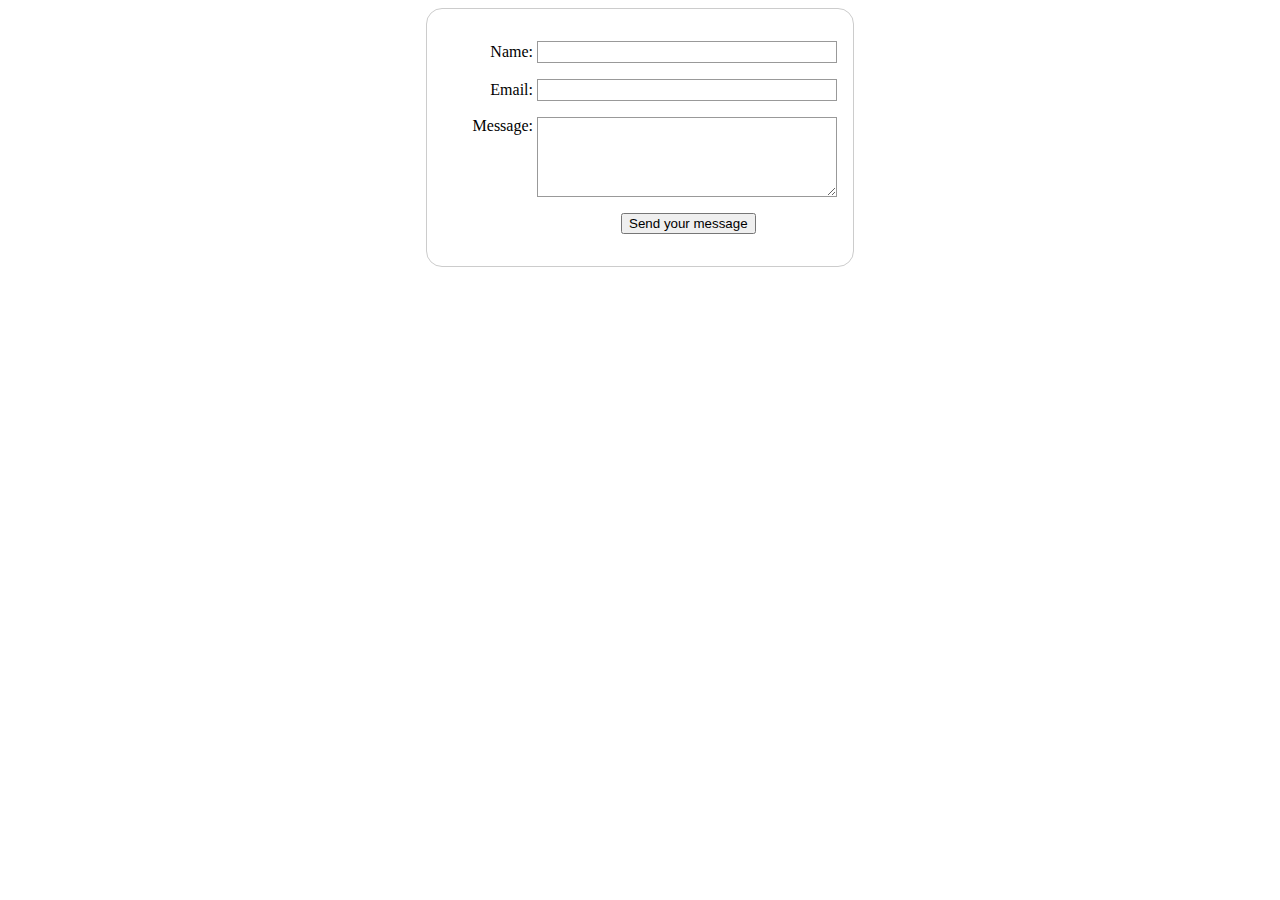
<file: index.html>
<!DOCTYPE html>
<html lang="en">
<head>
    <meta charset="UTF-8">
    <meta name="viewport" content="width=device-width, initial-scale=1.0">
    <title>Document</title>
</head>
<body>
    <form action="/my-handling-form-page" method="post">

        <p>
            <label for="name">Name: </label>
            <input type="text" id="name" name="user_name" />
        </p>

        <p>
            <label for="mail">Email: </label>
            <input type="email" id="mail" name="user_mail">
        </p>

        <p>
            <label for="msg">Message:</label>
            <textarea id="msg" name="user_message"></textarea>
        </p>

        <p class="button">
            <button type="submit">Send your message</button>
        </p>
          
        <style>
            body {
                /* Center the form on the page */
                text-align: center;
              }
            
              form {
                display: inline-block;
                /* Form outline */
                padding: 1em;
                border: 1px solid #ccc;
                border-radius: 1em;
              }
            
              p + p {
                margin-top: 1em;
              }
            
              label {
                /* Uniform size & alignment */
                display: inline-block;
                min-width: 90px;
                text-align: right;
              }
            
              input,
              textarea {
                /* To make sure that all text fields have the same font settings
                   By default, text areas have a monospace font */
                font: 1em sans-serif;
                /* Uniform text field size */
                width: 300px;
                box-sizing: border-box;
                /* Match form field borders */
                border: 1px solid #999;
              }
            
              input:focus,
              textarea:focus {
                /* Set the outline width and style */
                outline-style: solid;
                /* To give a little highlight on active elements */
                outline-color: #000;
              }
            
              textarea {
                /* Align multiline text fields with their labels */
                vertical-align: top;
                /* Provide space to type some text */
                height: 5em;
              }
            
              .button {
                /* Align buttons with the text fields */
                padding-left: 90px; /* same size as the label elements */
              }
            
              button {
                /* This extra margin represent roughly the same space as the space
                   between the labels and their text fields */
                margin-left: 0.5em;
              }
        </style>
          

    </form>
</body>
</html>
</file>
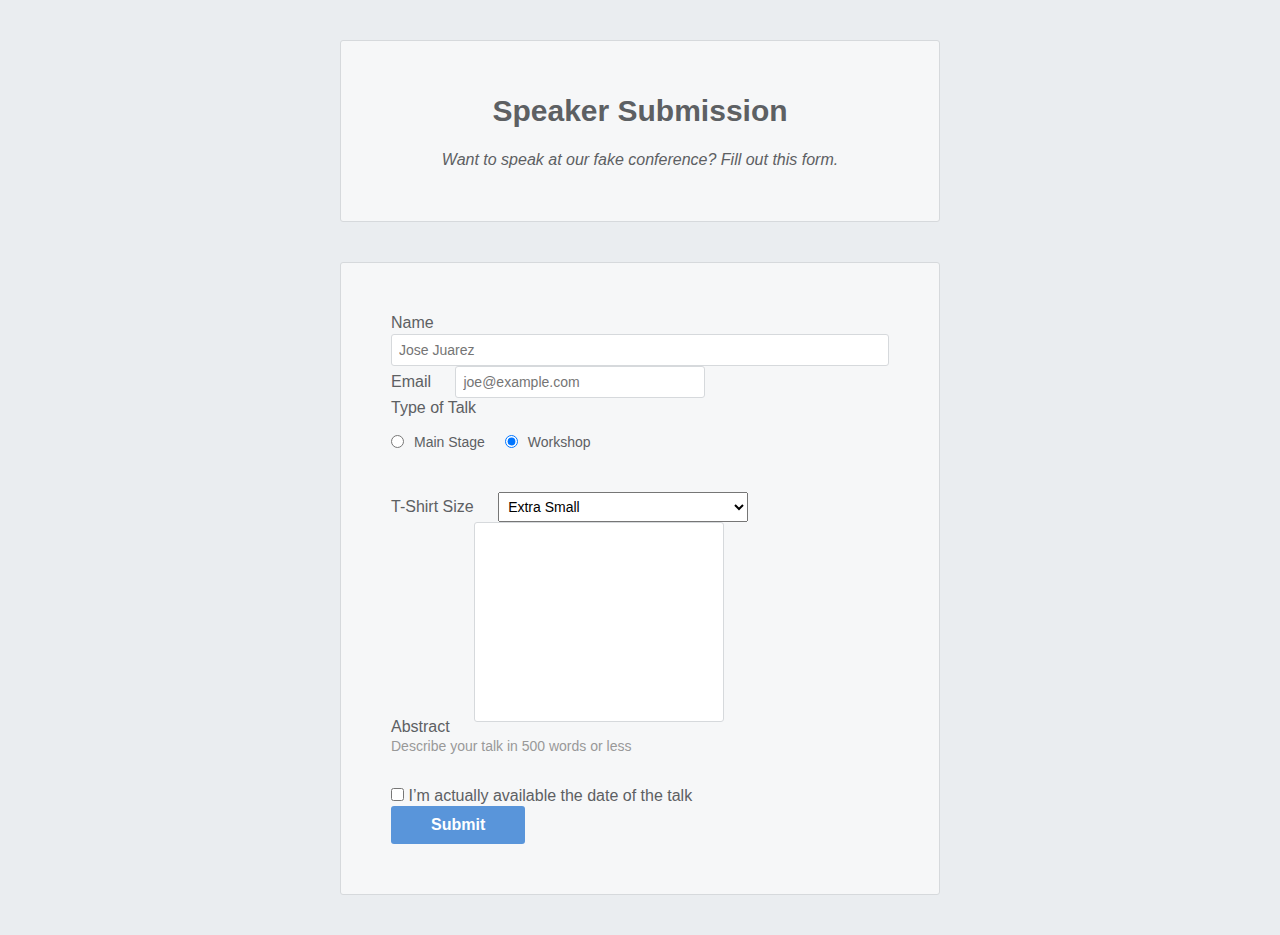
<file: index3.html>
<!DOCTYPE html>
<html lang='en'>
  <head>
    <meta charset='UTF-8'/>
    <title>Speaker Submission</title>
    <link rel='stylesheet' href='./style.css'/>
  </head>
  <body>
    <header class='speaker-form-header'>
      <h1>Speaker Submission</h1>
      <p><em>Want to speak at our fake conference? Fill out
        this form.</em></p>
    </header>

    <form action='' method='get' class='speaker-form'>

        <div class='form-row'>
            <label for='full-name'>Name</label>
            <input id='full-name' name='full-name' type='text' placeholder="Jose Juarez"/>
        </div>

        <div class='form-row'>
            <label for='email'>Email</label>
            <input id='email'
                   name='email'
                   type='email'
                   placeholder='joe@example.com'/>
        </div>

        <fieldset class='legacy-form-row'>
            <legend>Type of Talk</legend>
            <input id='talk-type-1'
                   name='talk-type'
                   type='radio'
                   value='main-stage' />
            <label for='talk-type-1' class='radio-label'>Main Stage</label>
            <input id='talk-type-2'
                   name='talk-type'
                   type='radio'
                   value='workshop'
                   checked />
            <label for='talk-type-2' class='radio-label'>Workshop</label>
        </fieldset>


        <div class='form-row'>
            <label for='t-shirt'>T-Shirt Size</label>
            <select id='t-shirt' name='t-shirt'>
              <option value='xs'>Extra Small</option>
              <option value='s'>Small</option>
              <option value='m'>Medium</option>
              <option value='l'>Large</option>
            </select>
        </div>


        <div class='form-row'>
            <label for='abstract'>Abstract</label>
            <textarea id='abstract' name='abstract'></textarea>
            <div class='instructions'>Describe your talk in 500 words or less</div>
        </div>


        <div class='form-row'>
            <label class='checkbox-label' for='available'>
            <input id='available'
                   name='available'
                   type='checkbox'
                   value='is-available'/>
            <span>I’m actually available the date of the talk</span>
            </label>
        </div>


        <div class='form-row'>
            <button>Submit</button>
        </div>

    </form>


  </body>
</html>
</file>
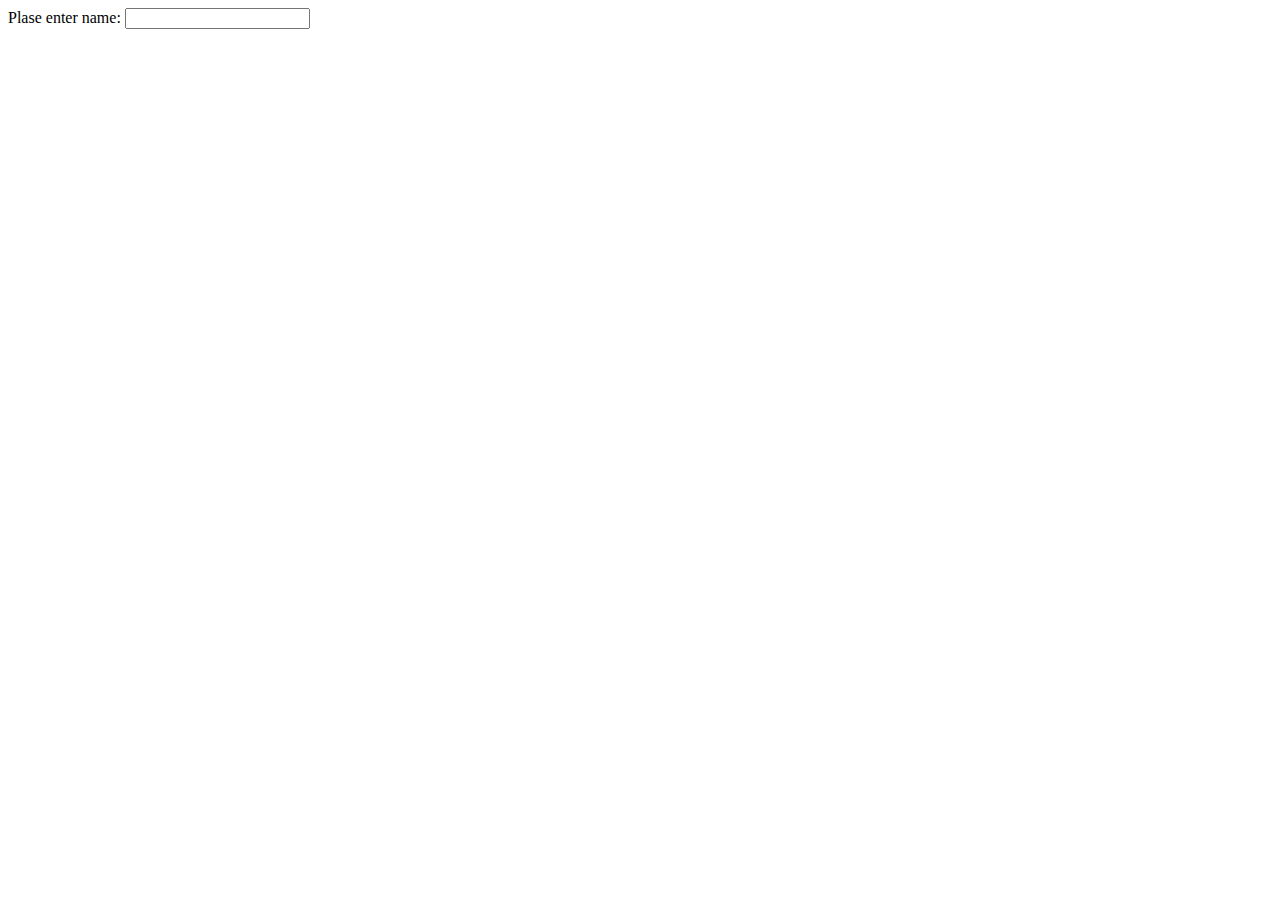
<file: index4.html>
<!DOCTYPE html>
<html lang="en">
<head>
    <meta charset="UTF-8">
    <meta name="viewport" content="width=device-width, initial-scale=1.0">
    <title>Document</title>
</head>
<body>

    <form action="">

        <label for="user_name">Plase enter name:</label>
        <input  type="text" 
                id="user_name" 
                name="userName" 
                minlength="5" 
                required>

    </form>
    
</body>
</html>
</file>
<file: style.css>
* {
    margin: 0;
    padding: 0;
    box-sizing: border-box;
  }
  
  body {
    color: #5D6063;
    background-color: #EAEDF0;
    font-family: "Helvetica", "Arial", sans-serif;
    font-size: 16px;
    line-height: 1.3;
  
    display: flex;
    flex-direction: column;
    align-items: center;
  }
  
  .speaker-form-header {
    text-align: center;
    background-color: #F6F7F8;
    border: 1px solid #D6D9DC;
    border-radius: 3px;
    
    width: 80%;
    margin: 40px 0;
    padding: 50px;
  }
  
  .speaker-form-header h1 {
    font-size: 30px;
    margin-bottom: 20px;
  }



  .speaker-form {
    background-color: #F6F7F8;
    border: 1px solid #D6D9DC;
    border-radius: 3px;
    
    width: 80%;
    padding: 50px;
    margin: 0 0 40px 0;
  }

* To have another selector */
.form-row input[type='text'],
.form-row input[type='email'] {
  background-color: #FFFFFF;
  /* ... */
}
  
/* To have another selector */
.form-row input[type='text'],
.form-row input[type='email'] {
    background-color: #FFFFFF;
    border: 1px solid #D6D9DC;
    border-radius: 3px;
    width: 100%;
    padding: 7px;
    font-size: 14px;
  }
  
  .form-row label {
    margin-bottom: 15px;
  }

  .form-row select {
    width: 100%;
    padding: 5px;
    font-size: 14px;            /* This won't work in Chrome or Safari */
  }

  .legacy-form-row {
    border: none;
    margin-bottom: 40px;
  }
  
  .legacy-form-row legend {
    margin-bottom: 15px;
  }
  
  .legacy-form-row .radio-label {
    display: block;
    font-size: 14px;
    padding: 0 20px 0 10px;
  }
  
  .legacy-form-row input[type='radio'] {
    margin-top: 2px;
  }
    
  .legacy-form-row .radio-label,
  .legacy-form-row input[type='radio'] {
    float: left;
  }


  .form-row textarea {
    font-family: "Helvetica", "Arial", sans-serif;
    font-size: 14px;
  
    border: 1px solid #D6D9DC;
    border-radius: 3px;
  
    min-height: 200px;
    margin-bottom: 10px;
    padding: 7px;
    resize: none;
  }
  
  .form-row .instructions {
    color: #999999;
    font-size: 14px;
    margin-bottom: 30px;
  }


  .form-row button {
    font-size: 16px;
    font-weight: bold;
  
    color: #FFFFFF;
    background-color: #5995DA;
  
    border: none;
    border-radius: 3px;
  
    padding: 10px 40px;
    cursor: pointer;
  }
  
  .form-row button:hover {
    background-color: #76AEED;
  }
  
  .form-row button:active {
    background-color: #407FC7;
  }


  @media only screen and (min-width: 700px) {
    .speaker-form-header,
    .speaker-form {
      width: 600px;
    }
    

    .form-row input[type='email'],    /* Add */
    .form-row select,                 /* These */
    .form-row textarea {              /* Selectors */
      width: 250px;
      height: initial;
    }
    .form-row label {
      text-align: right;
      width: 120px;
      margin-top: 7px;
      padding-right: 20px;
    }
  }


    .form-row input[type='text']:invalid,
    .form-row input[type='email']:invalid {
    border: 1px solid #D55C5F;
    color: #D55C5F;
    box-shadow: none; /* Remove default red glow in Firefox */
    }
</file>
